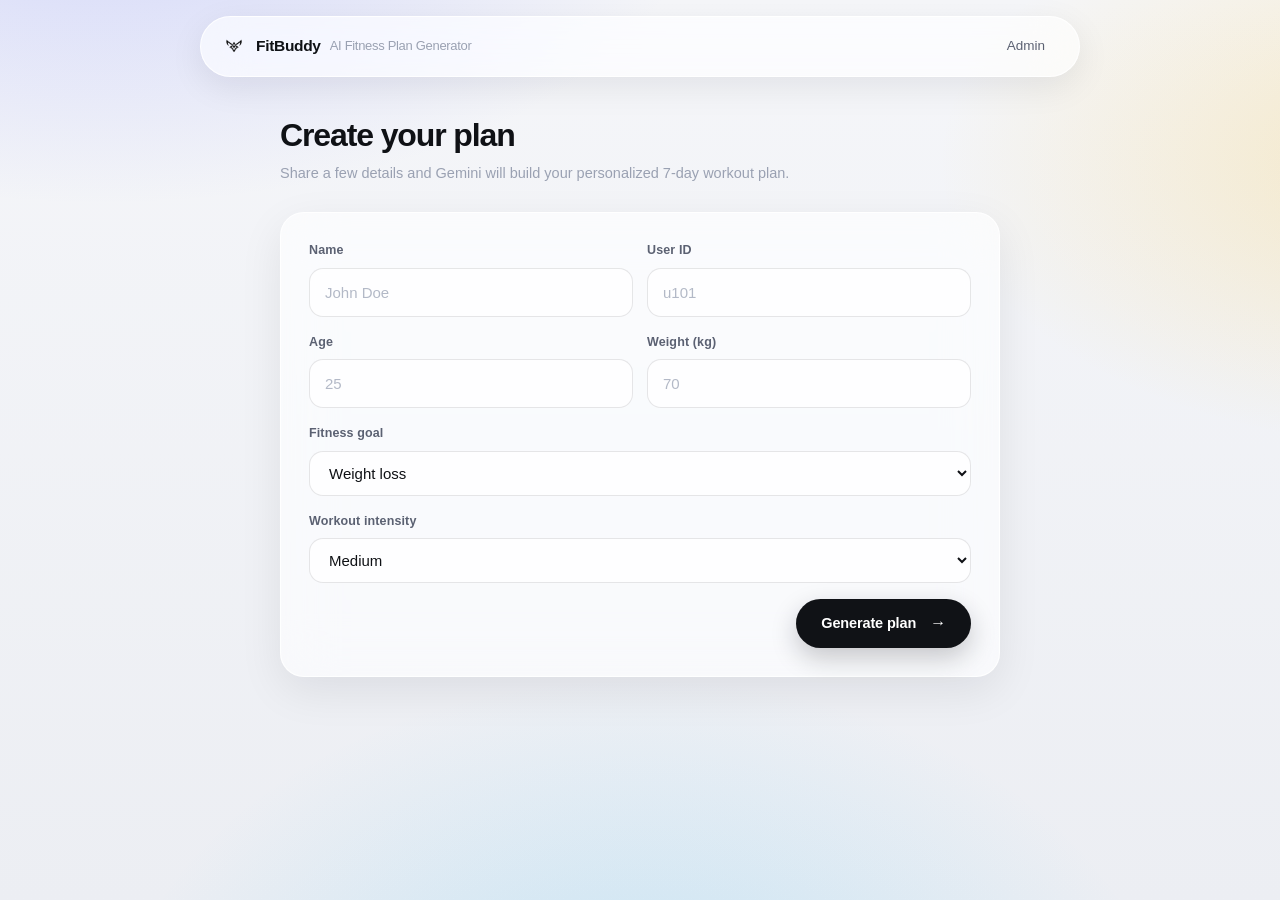
<file: templates/index.html>
<!DOCTYPE html>
<html lang="en">
<head>
  <meta charset="UTF-8" />
  <meta name="viewport" content="width=device-width, initial-scale=1.0" />
  <title>FitBuddy — Create your plan</title>
  <link rel="icon" href="/static/favicon.ico" sizes="any" />
  <link rel="icon" type="image/png" href="/static/images/favicon-48.png" />
  <link rel="stylesheet" href="/static/css/style.css" />
</head>
<body>
  <header class="topbar">
    <div class="brand"><img class="brand-logo" src="/static/images/logo.png" alt="FitBuddy logo" />FitBuddy <span>AI Fitness Plan Generator</span></div>
    <nav class="topnav"><a href="/view-all-users">Admin</a></nav>
  </header>

  <main class="container">
    <h1 class="page-title">Create your plan</h1>
    <p class="page-sub">Share a few details and Gemini will build your personalized 7-day workout plan.</p>

    <div class="card">
      <form action="/generate-workout" method="post">
        <div class="row">
          <div class="field">
            <label for="username">Name</label>
            <input type="text" id="username" name="username" placeholder="John Doe" required />
          </div>
          <div class="field">
            <label for="user_id">User ID</label>
            <input type="text" id="user_id" name="user_id" placeholder="u101" required />
          </div>
        </div>

        <div class="row">
          <div class="field">
            <label for="age">Age</label>
            <input type="number" id="age" name="age" min="1" max="119" placeholder="25" required />
          </div>
          <div class="field">
            <label for="weight">Weight (kg)</label>
            <input type="number" id="weight" name="weight" step="0.1" min="1" placeholder="70" required />
          </div>
        </div>

        <div class="field">
          <label for="goal">Fitness goal</label>
          <select id="goal" name="goal" required>
            <option value="weight loss">Weight loss</option>
            <option value="muscle gain">Muscle gain</option>
            <option value="general wellness">General wellness</option>
            <option value="flexibility">Flexibility</option>
            <option value="endurance">Endurance</option>
          </select>
        </div>

        <div class="field">
          <label for="intensity">Workout intensity</label>
          <select id="intensity" name="intensity" required>
            <option value="low">Low</option>
            <option value="medium" selected>Medium</option>
            <option value="high">High</option>
          </select>
        </div>

        <div class="form-actions">
          <button class="btn btn-primary" type="submit">Generate plan</button>
        </div>
      </form>
    </div>
  </main>
</body>
</html>
</file>
<file: static/css/style.css>
*, *::before, *::after { box-sizing: border-box; margin: 0; padding: 0; }

:root {
  --text: #0f1115;
  --muted: #9aa1b2;
  --muted-dark: #5b6172;
  --border: rgba(15, 17, 21, 0.08);
  --glass: rgba(255, 255, 255, 0.62);
  --glass-strong: rgba(255, 255, 255, 0.78);
  --ring: #0f1115;
  --ok-bg: rgba(16, 185, 129, 0.13);
  --ok-border: rgba(16, 185, 129, 0.32);
  --ok-text: #047857;
  --err-bg: rgba(254, 202, 202, 0.45);
  --err-border: rgba(220, 38, 38, 0.28);
  --err-text: #b91c1c;
  --radius: 24px;
  --shadow: 0 14px 44px rgba(15, 17, 21, 0.08);
  --shadow-sm: 0 4px 16px rgba(15, 17, 21, 0.05);
}

html { -webkit-text-size-adjust: 100%; }

body {
  font-family: -apple-system, BlinkMacSystemFont, "Segoe UI", Roboto, Helvetica, Arial, sans-serif;
  color: var(--text);
  font-size: 15px;
  line-height: 1.55;
  min-height: 100vh;
  background:
    radial-gradient(1000px 520px at 8% -12%, rgba(129, 140, 248, 0.30), transparent 60%),
    radial-gradient(900px 520px at 112% 18%, rgba(251, 191, 36, 0.24), transparent 55%),
    radial-gradient(860px 620px at 50% 118%, rgba(56, 189, 248, 0.22), transparent 62%),
    linear-gradient(180deg, #f5f6f9 0%, #eceef3 100%);
  background-attachment: fixed;
}

::selection { background: rgba(15, 17, 21, 0.85); color: #fff; }

a { color: var(--muted-dark); text-decoration: none; }
a:hover { color: var(--text); }

/* ---------- floating glass topbar ---------- */
.topbar {
  position: sticky;
  top: 16px;
  z-index: 20;
  display: flex;
  justify-content: space-between;
  align-items: center;
  max-width: 880px;
  margin: 16px auto 0;
  padding: 12px 20px;
  border-radius: 999px;
  background: var(--glass);
  -webkit-backdrop-filter: blur(22px) saturate(180%);
  backdrop-filter: blur(22px) saturate(180%);
  border: 1px solid rgba(255, 255, 255, 0.85);
  box-shadow: 0 10px 34px rgba(15, 17, 21, 0.08);
}
.brand {
  display: flex;
  align-items: center;
  gap: 9px;
  font-weight: 700;
  font-size: 15.5px;
  letter-spacing: -0.02em;
}
.brand-logo { width: 26px; height: 26px; object-fit: contain; flex-shrink: 0; }
.brand span { color: var(--muted); font-weight: 400; font-size: 13px; }
.topnav { display: flex; gap: 6px; }
.topnav a {
  font-size: 13.5px;
  font-weight: 500;
  padding: 7px 14px;
  border-radius: 999px;
  color: var(--muted-dark);
  transition: background 0.15s, color 0.15s;
}
.topnav a:hover { background: rgba(15, 17, 21, 0.06); color: var(--text); text-decoration: none; }

/* ---------- layout ---------- */
.container { max-width: 760px; margin: 0 auto; padding: 40px 20px 72px; }
.container.wide { max-width: 980px; }

.page-title {
  font-size: 32px;
  font-weight: 700;
  letter-spacing: -0.035em;
  line-height: 1.15;
}
.page-sub { color: var(--muted); font-size: 14.5px; margin-top: 8px; margin-bottom: 28px; }

/* ---------- glass cards ---------- */
.card {
  position: relative;
  background: var(--glass);
  -webkit-backdrop-filter: blur(26px) saturate(180%);
  backdrop-filter: blur(26px) saturate(180%);
  border: 1px solid rgba(255, 255, 255, 0.85);
  border-radius: var(--radius);
  padding: 28px;
  margin-bottom: 18px;
  box-shadow: var(--shadow);
}
.card h2 {
  font-size: 17px;
  font-weight: 650;
  letter-spacing: -0.02em;
  color: var(--text);
  margin-bottom: 18px;
}

@supports not ((backdrop-filter: blur(1px)) or (-webkit-backdrop-filter: blur(1px))) {
  .card, .topbar { background: rgba(255, 255, 255, 0.92); }
}

/* ---------- forms ---------- */
.field { margin-bottom: 16px; }
.field label {
  display: block;
  font-size: 12.5px;
  font-weight: 600;
  letter-spacing: 0.01em;
  color: var(--muted-dark);
  margin-bottom: 7px;
}
.field input,
.field select,
.field textarea {
  width: 100%;
  padding: 12px 15px;
  border: 1px solid rgba(15, 17, 21, 0.1);
  border-radius: 14px;
  background: var(--glass-strong);
  color: var(--text);
  font: inherit;
  font-size: 15px;
  transition: border-color 0.15s, box-shadow 0.15s;
}
.field input::placeholder,
.field textarea::placeholder { color: #b3b9c7; }
.field input:focus,
.field select:focus,
.field textarea:focus {
  outline: none;
  border-color: var(--ring);
  box-shadow: 0 0 0 3px rgba(15, 17, 21, 0.08);
  background: #fff;
}
.field textarea { min-height: 100px; resize: vertical; }

.row { display: flex; gap: 14px; }
.row .field { flex: 1; }

.form-actions { display: flex; justify-content: flex-end; margin-top: 6px; }

/* ---------- buttons ---------- */
.btn {
  display: inline-flex;
  align-items: center;
  justify-content: center;
  gap: 4px;
  padding: 12px 24px;
  border-radius: 999px;
  border: 1px solid transparent;
  font: inherit;
  font-size: 14.5px;
  font-weight: 600;
  letter-spacing: -0.01em;
  cursor: pointer;
  transition: transform 0.15s, box-shadow 0.15s, background 0.15s;
}
.btn-primary {
  background: #101216;
  color: #fff;
  box-shadow: 0 10px 26px rgba(16, 18, 22, 0.22);
}
.btn-primary:hover {
  background: #000;
  transform: translateY(-1px);
  box-shadow: 0 14px 30px rgba(16, 18, 22, 0.3);
}
.btn-primary:active { transform: translateY(0); }
.btn-primary::after { content: "\2192"; margin-left: 10px; font-size: 16px; line-height: 1; }
.btn-danger {
  background: rgba(255, 255, 255, 0.7);
  color: var(--err-text);
  border-color: var(--err-border);
}
.btn-danger:hover { background: var(--err-bg); }
.btn-sm { padding: 7px 14px; font-size: 12.5px; }

/* ---------- badges & alerts ---------- */
.badge {
  display: inline-flex;
  align-items: center;
  gap: 6px;
  background: var(--ok-bg);
  border: 1px solid var(--ok-border);
  color: var(--ok-text);
  font-size: 12.5px;
  font-weight: 600;
  padding: 6px 14px;
  border-radius: 999px;
  margin-bottom: 16px;
  -webkit-backdrop-filter: blur(10px);
  backdrop-filter: blur(10px);
}
.alert {
  background: var(--err-bg);
  border: 1px solid var(--err-border);
  color: var(--err-text);
  padding: 14px 18px;
  border-radius: 16px;
  margin-bottom: 16px;
  font-size: 14px;
  font-weight: 500;
  -webkit-backdrop-filter: blur(12px);
  backdrop-filter: blur(12px);
}

/* ---------- profile tiles ---------- */
.profile { display: grid; grid-template-columns: repeat(auto-fit, minmax(140px, 1fr)); gap: 12px; }
.profile div {
  background: rgba(255, 255, 255, 0.55);
  border: 1px solid rgba(255, 255, 255, 0.9);
  border-radius: 16px;
  padding: 14px 16px;
  box-shadow: var(--shadow-sm);
}
.profile span {
  display: block;
  font-size: 10.5px;
  font-weight: 600;
  text-transform: uppercase;
  letter-spacing: 0.08em;
  color: var(--muted);
  margin-bottom: 4px;
}
.profile strong { font-size: 15px; font-weight: 650; letter-spacing: -0.01em; }

/* ---------- plan / code blocks ---------- */
pre {
  white-space: pre-wrap;
  word-break: break-word;
  background: rgba(255, 255, 255, 0.66);
  border: 1px solid rgba(255, 255, 255, 0.9);
  border-radius: 18px;
  padding: 22px;
  font-family: ui-monospace, SFMono-Regular, Menlo, Consolas, monospace;
  font-size: 13px;
  line-height: 1.7;
  color: #23262e;
  box-shadow: inset 0 1px 0 rgba(255, 255, 255, 0.8);
}

/* ---------- dark glass tip card ---------- */
.tip {
  background: linear-gradient(135deg, #14161b 0%, #23262d 100%);
  color: #e9ebf0;
  border: 1px solid rgba(255, 255, 255, 0.08);
  border-radius: 20px;
  padding: 22px 24px;
  font-size: 14.5px;
  line-height: 1.65;
  box-shadow: 0 18px 44px rgba(15, 17, 21, 0.28);
}

/* ---------- chips ---------- */
.meta { display: flex; gap: 8px; flex-wrap: wrap; }
.chip {
  background: rgba(255, 255, 255, 0.66);
  border: 1px solid rgba(255, 255, 255, 0.9);
  border-radius: 999px;
  padding: 5px 13px;
  font-size: 12.5px;
  font-weight: 500;
  color: var(--muted-dark);
  box-shadow: var(--shadow-sm);
}

/* ---------- admin ---------- */
.user-card {
  background: var(--glass);
  -webkit-backdrop-filter: blur(26px) saturate(180%);
  backdrop-filter: blur(26px) saturate(180%);
  border: 1px solid rgba(255, 255, 255, 0.85);
  border-radius: var(--radius);
  padding: 26px;
  margin-bottom: 18px;
  box-shadow: var(--shadow);
}
.user-head {
  display: flex;
  justify-content: space-between;
  align-items: flex-start;
  gap: 14px;
  flex-wrap: wrap;
  margin-bottom: 18px;
}
.user-head h2 { font-size: 17px; font-weight: 650; letter-spacing: -0.02em; }
.user-head .muted { color: var(--muted); font-weight: 400; font-size: 14px; }
.user-head .meta { margin-top: 10px; }

.plans { display: grid; grid-template-columns: repeat(auto-fit, minmax(290px, 1fr)); gap: 14px; }
.plan-box h3 {
  font-size: 11px;
  font-weight: 600;
  text-transform: uppercase;
  letter-spacing: 0.09em;
  color: var(--muted);
  margin-bottom: 10px;
}
.plan-box pre { max-height: 340px; overflow-y: auto; }
.plan-box pre::-webkit-scrollbar { width: 6px; }
.plan-box pre::-webkit-scrollbar-thumb { background: rgba(15, 17, 21, 0.15); border-radius: 999px; }
.none { color: var(--muted); font-style: italic; font-size: 13.5px; }

.empty {
  text-align: center;
  color: var(--muted-dark);
  background: var(--glass);
  -webkit-backdrop-filter: blur(20px);
  backdrop-filter: blur(20px);
  border: 1px dashed rgba(15, 17, 21, 0.16);
  border-radius: var(--radius);
  padding: 56px 24px;
  box-shadow: var(--shadow-sm);
}
.empty a { color: var(--text); font-weight: 600; }

/* ---------- footer nav ---------- */
.nav {
  display: flex;
  justify-content: center;
  gap: 10px;
  margin-top: 28px;
}
.nav a {
  font-size: 13.5px;
  font-weight: 500;
  padding: 9px 18px;
  border-radius: 999px;
  background: var(--glass);
  -webkit-backdrop-filter: blur(16px);
  backdrop-filter: blur(16px);
  border: 1px solid rgba(255, 255, 255, 0.85);
  box-shadow: var(--shadow-sm);
  transition: transform 0.15s, background 0.15s;
}
.nav a:hover { transform: translateY(-1px); background: rgba(255, 255, 255, 0.85); text-decoration: none; }

/* ---------- responsive ---------- */
@media (max-width: 560px) {
  .row { flex-direction: column; gap: 0; }
  .page-title { font-size: 26px; }
  .card, .user-card { padding: 22px; }
  .topbar { top: 10px; margin-top: 10px; padding: 10px 16px; }
  .brand span { display: none; }
  .form-actions .btn-primary { width: 100%; }
}
</file>
